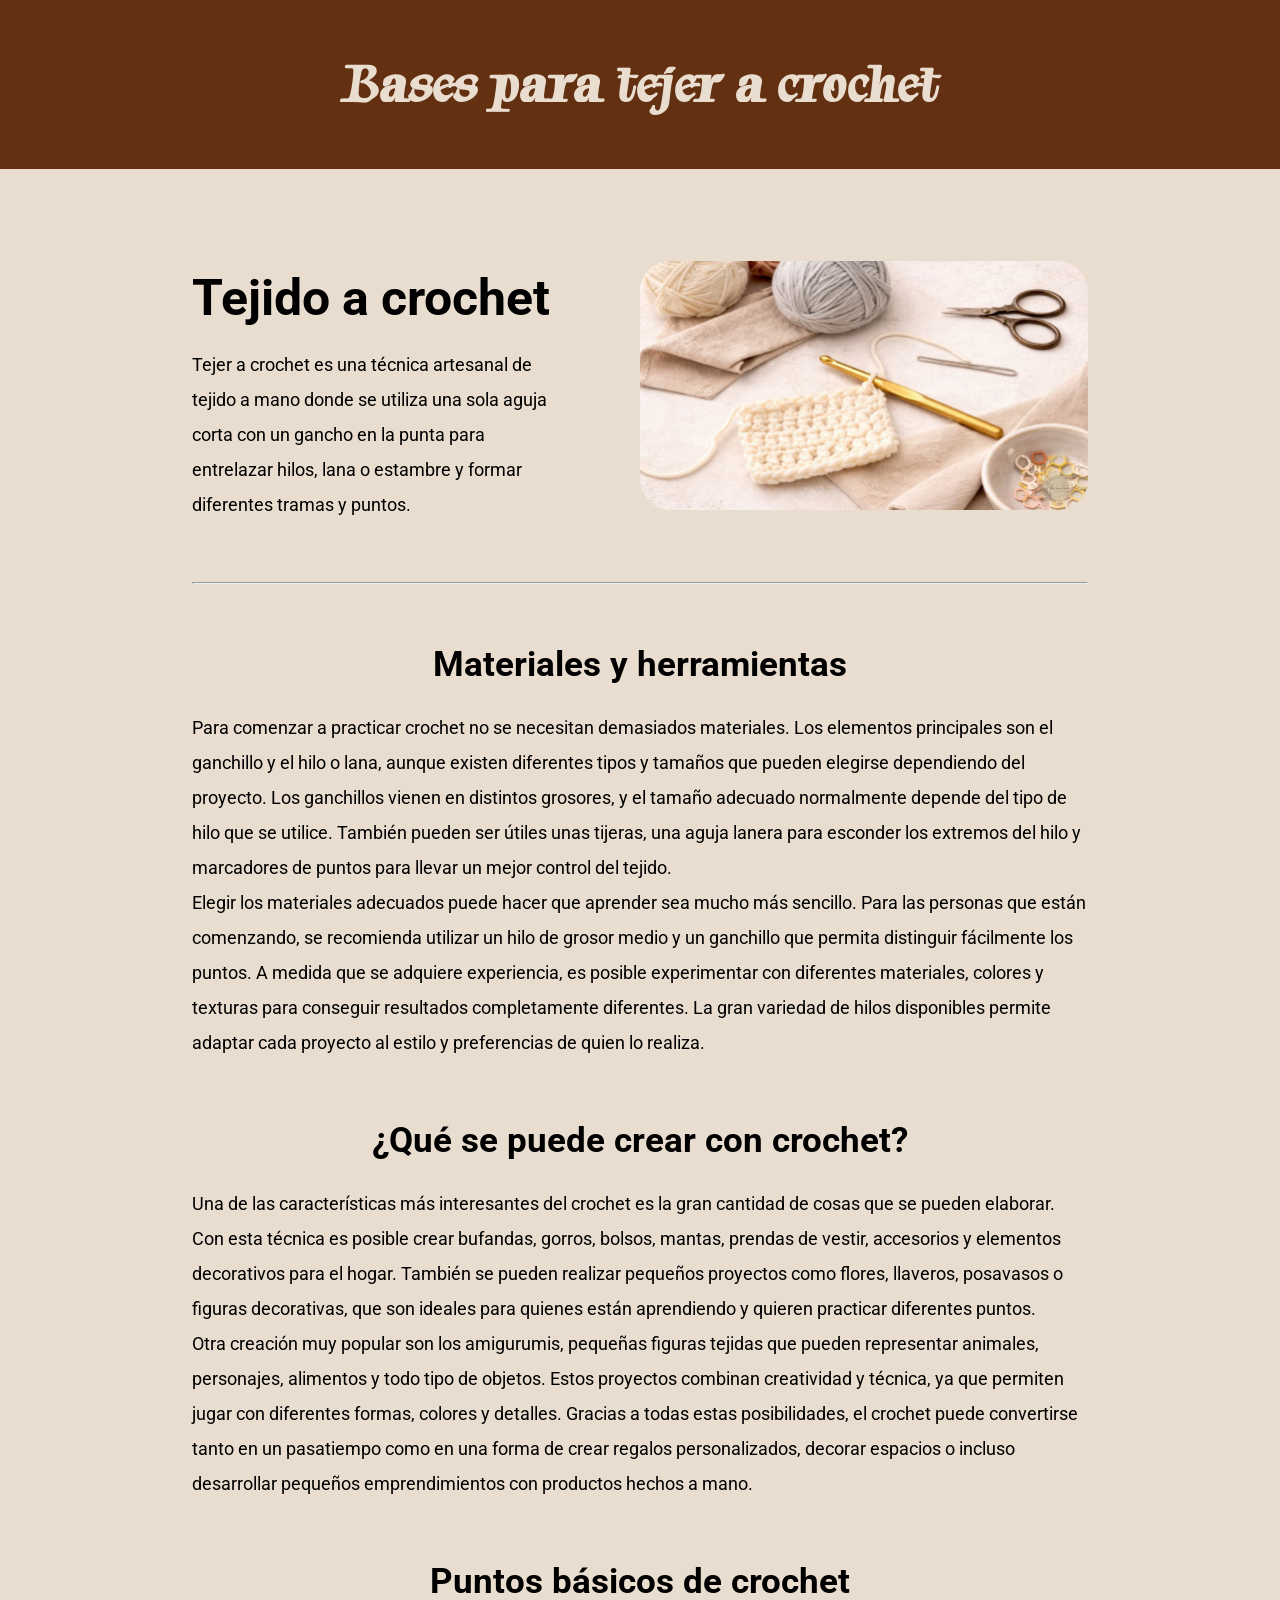
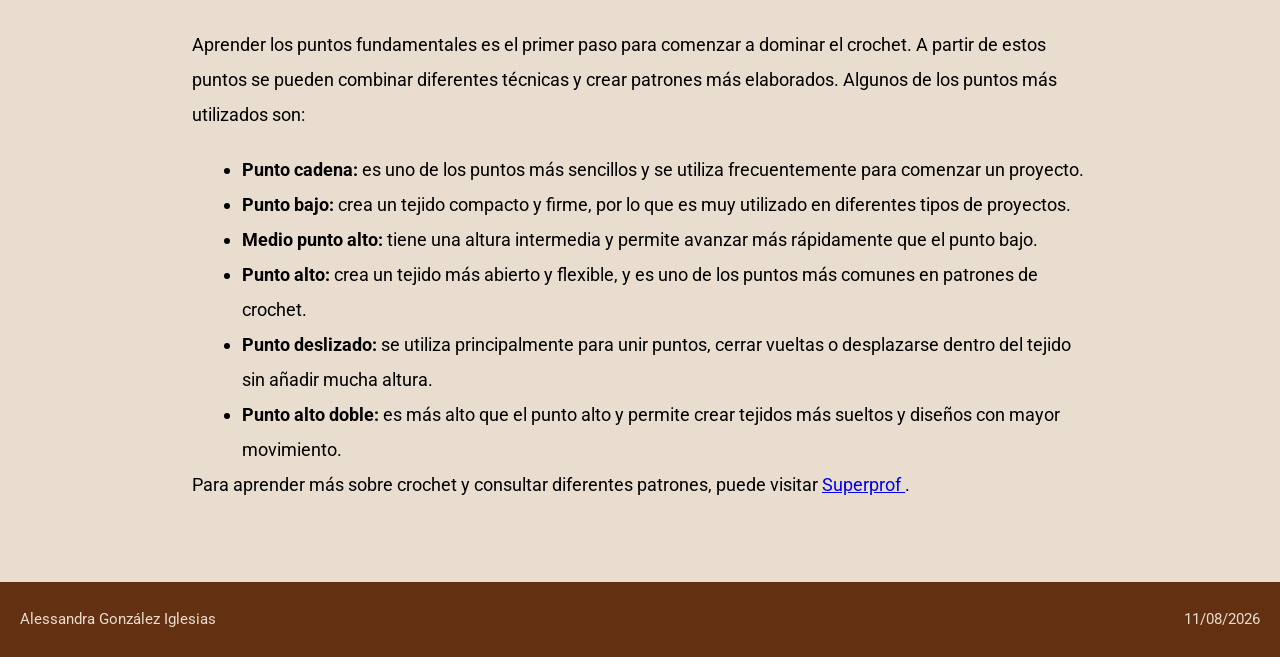
<file: Tarea1/index.html>
<!DOCTYPE html>
<html lang="es">

<head>
  <meta charset="UTF-8">
  <meta name="viewport" content="width=device-width, initial-scale=1.0">
  <title>Crochet</title>
  <link rel="stylesheet" href="style.css">
  <link rel="preconnect" href="https://fonts.googleapis.com">
  <link rel="preconnect" href="https://fonts.gstatic.com" crossorigin>
  <link
    href="https://fonts.googleapis.com/css2?family=Roboto:ital,wdth,wght@0,75..100,100..900;1,75..100,100..900&family=Tapestry&display=swap"
    rel="stylesheet">
</head>

<body>
  <header>
    <h1 class="title">Bases para tejer a crochet</h1>
  </header>

  <main>
    <section class="headline-section">
      <div class="headline">
        <h2 class="subtitle">Tejido a crochet</h2>
        <p>Tejer a crochet es una técnica artesanal de tejido a mano donde se utiliza una sola aguja corta con un gancho
          en la punta para entrelazar hilos, lana o estambre y formar diferentes tramas y puntos.</p>
      </div>
      <img src="crochet.jpg" alt="herramientas de crochet">
    </section>
    <hr>
    <section>
      <h3 class="section-subtitle">Materiales y herramientas</h3>
      <p>Para comenzar a practicar crochet no se necesitan demasiados materiales. Los elementos principales son el
        ganchillo y el hilo o lana, aunque existen diferentes tipos y tamaños que pueden elegirse dependiendo del
        proyecto. Los ganchillos vienen en distintos grosores, y el tamaño adecuado normalmente depende del tipo de hilo
        que se utilice. También pueden ser útiles unas tijeras, una aguja lanera para esconder los extremos del hilo y
        marcadores de puntos para llevar un mejor control del tejido.</p>
      <p>Elegir los materiales adecuados puede hacer que aprender sea mucho más sencillo. Para las personas que están
        comenzando, se recomienda utilizar un hilo de grosor medio y un ganchillo que permita distinguir fácilmente los
        puntos. A medida que se adquiere experiencia, es posible experimentar con diferentes materiales, colores y
        texturas para conseguir resultados completamente diferentes. La gran variedad de hilos disponibles permite
        adaptar cada proyecto al estilo y preferencias de quien lo realiza.</p>
    </section>

    <section>
      <h3 class="section-subtitle">¿Qué se puede crear con crochet?</h3>
      <p>Una de las características más interesantes del crochet es la gran cantidad de cosas que se pueden elaborar.
        Con esta técnica es posible crear bufandas, gorros, bolsos, mantas, prendas de vestir, accesorios y elementos
        decorativos para el hogar. También se pueden realizar pequeños proyectos como flores, llaveros, posavasos o
        figuras decorativas, que son ideales para quienes están aprendiendo y quieren practicar diferentes puntos.</p>
      <p>Otra creación muy popular son los amigurumis, pequeñas figuras tejidas que pueden representar animales,
        personajes, alimentos y todo tipo de objetos. Estos proyectos combinan creatividad y técnica, ya que permiten
        jugar con diferentes formas, colores y detalles. Gracias a todas estas posibilidades, el crochet puede
        convertirse tanto en un pasatiempo como en una forma de crear regalos personalizados, decorar espacios o incluso
        desarrollar pequeños emprendimientos con productos hechos a mano.</p>
    </section>

    <section>
      <h3 class="section-subtitle">Puntos básicos de crochet</h3>
      <p>Aprender los puntos fundamentales es el primer paso para comenzar a dominar el crochet. A partir de estos
        puntos se pueden combinar diferentes técnicas y crear patrones más elaborados. Algunos de los puntos más
        utilizados son:</p>
      <ul>
        <li><strong>Punto cadena:</strong> es uno de los puntos más sencillos y se utiliza frecuentemente para comenzar
          un proyecto.</li>
        <li><strong>Punto bajo:</strong> crea un tejido compacto y firme, por lo que es muy utilizado en diferentes
          tipos de proyectos.
        </li>
        <li><strong>Medio punto alto:</strong> tiene una altura intermedia y permite avanzar más rápidamente que el
          punto bajo.</li>
        <li><strong>Punto alto:</strong> crea un tejido más abierto y flexible, y es uno de los puntos más comunes en
          patrones de
          crochet.</li>
        <li><strong>Punto deslizado:</strong> se utiliza principalmente para unir puntos, cerrar vueltas o desplazarse
          dentro del tejido
          sin añadir mucha altura.</li>
        <li><strong>Punto alto doble:</strong> es más alto que el punto alto y permite crear tejidos más sueltos y
          diseños con mayor
          movimiento.</li>
      </ul>

      <p>
        Para aprender más sobre crochet y consultar diferentes patrones,
        puede visitar
        <a href="https://www.superprof.cl/blog/tejer-crochet-principiantes/" target="_blank" rel="noopener noreferrer">
          Superprof
        </a>.
      </p>
    </section>
  </main>

  <footer>
    <p>Alessandra González Iglesias</p>
    <p>11/08/2026</p>
  </footer>
</body>

</html>
</file>
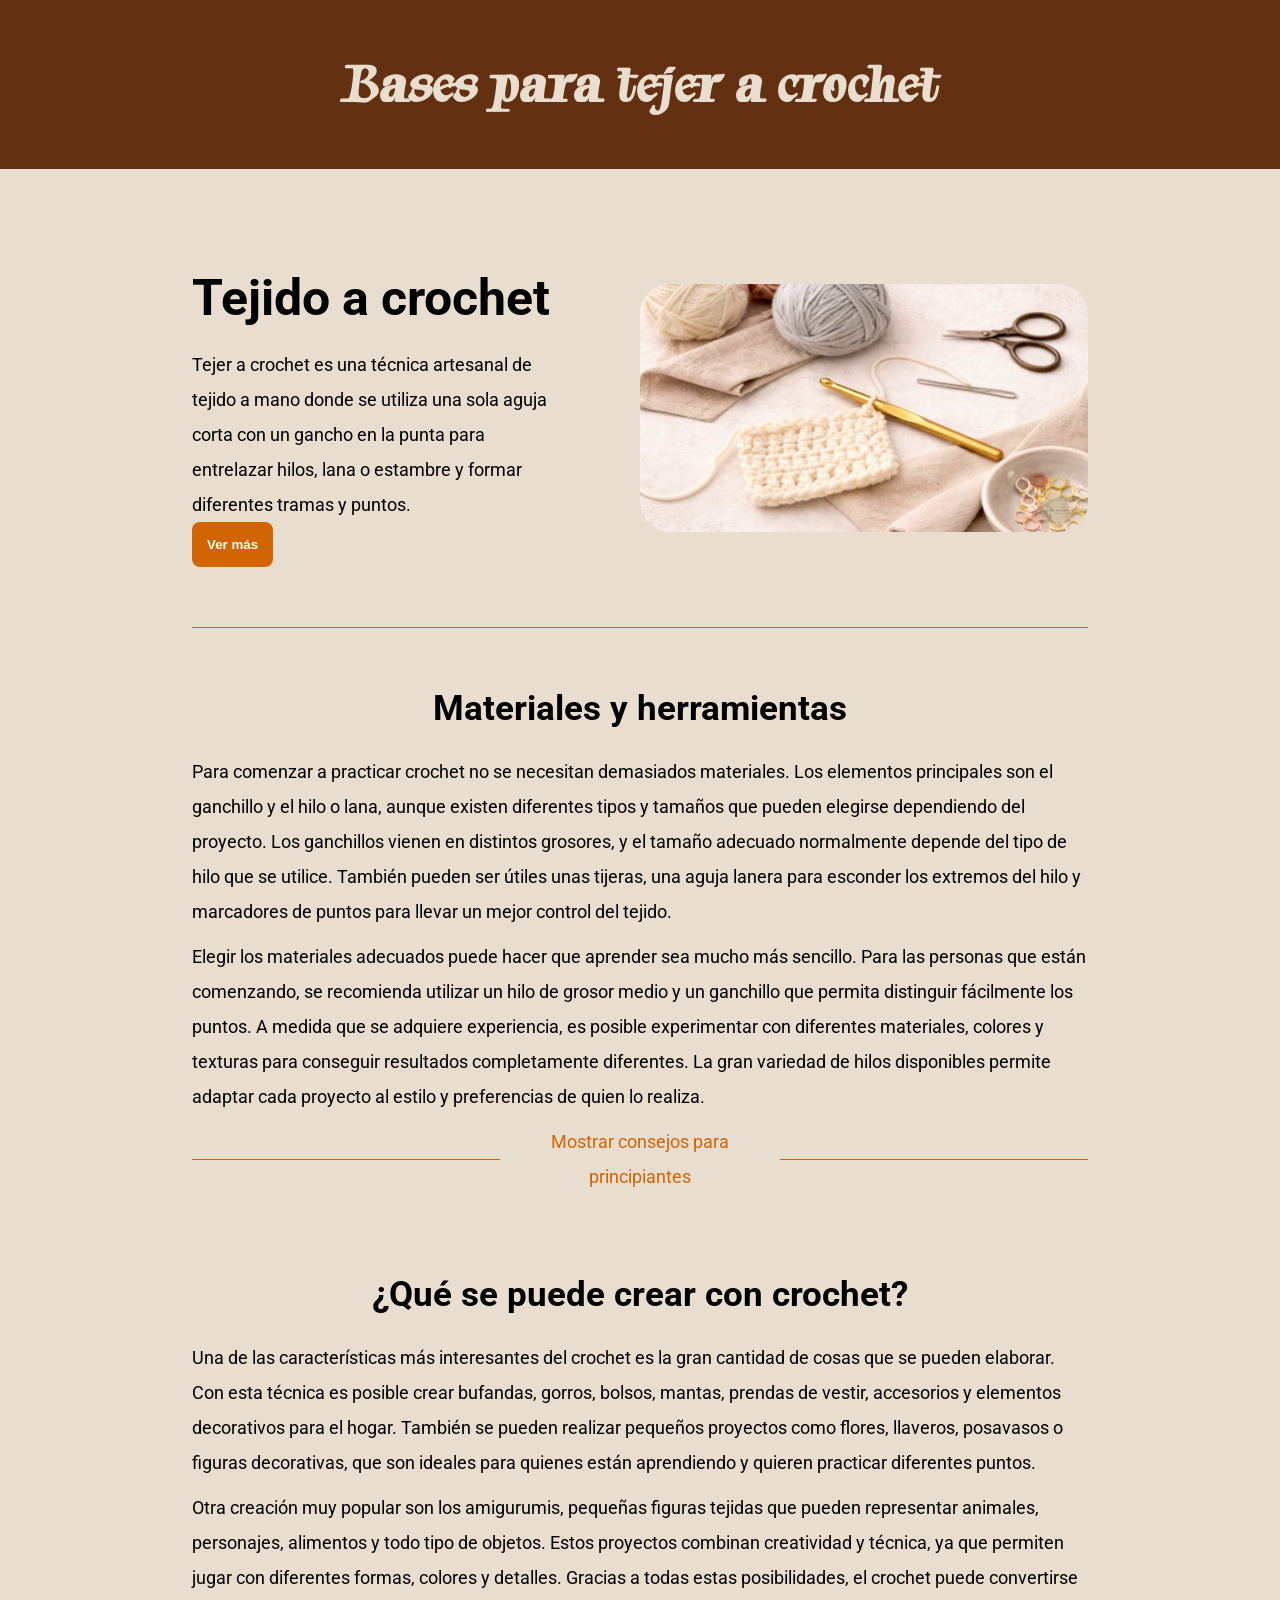
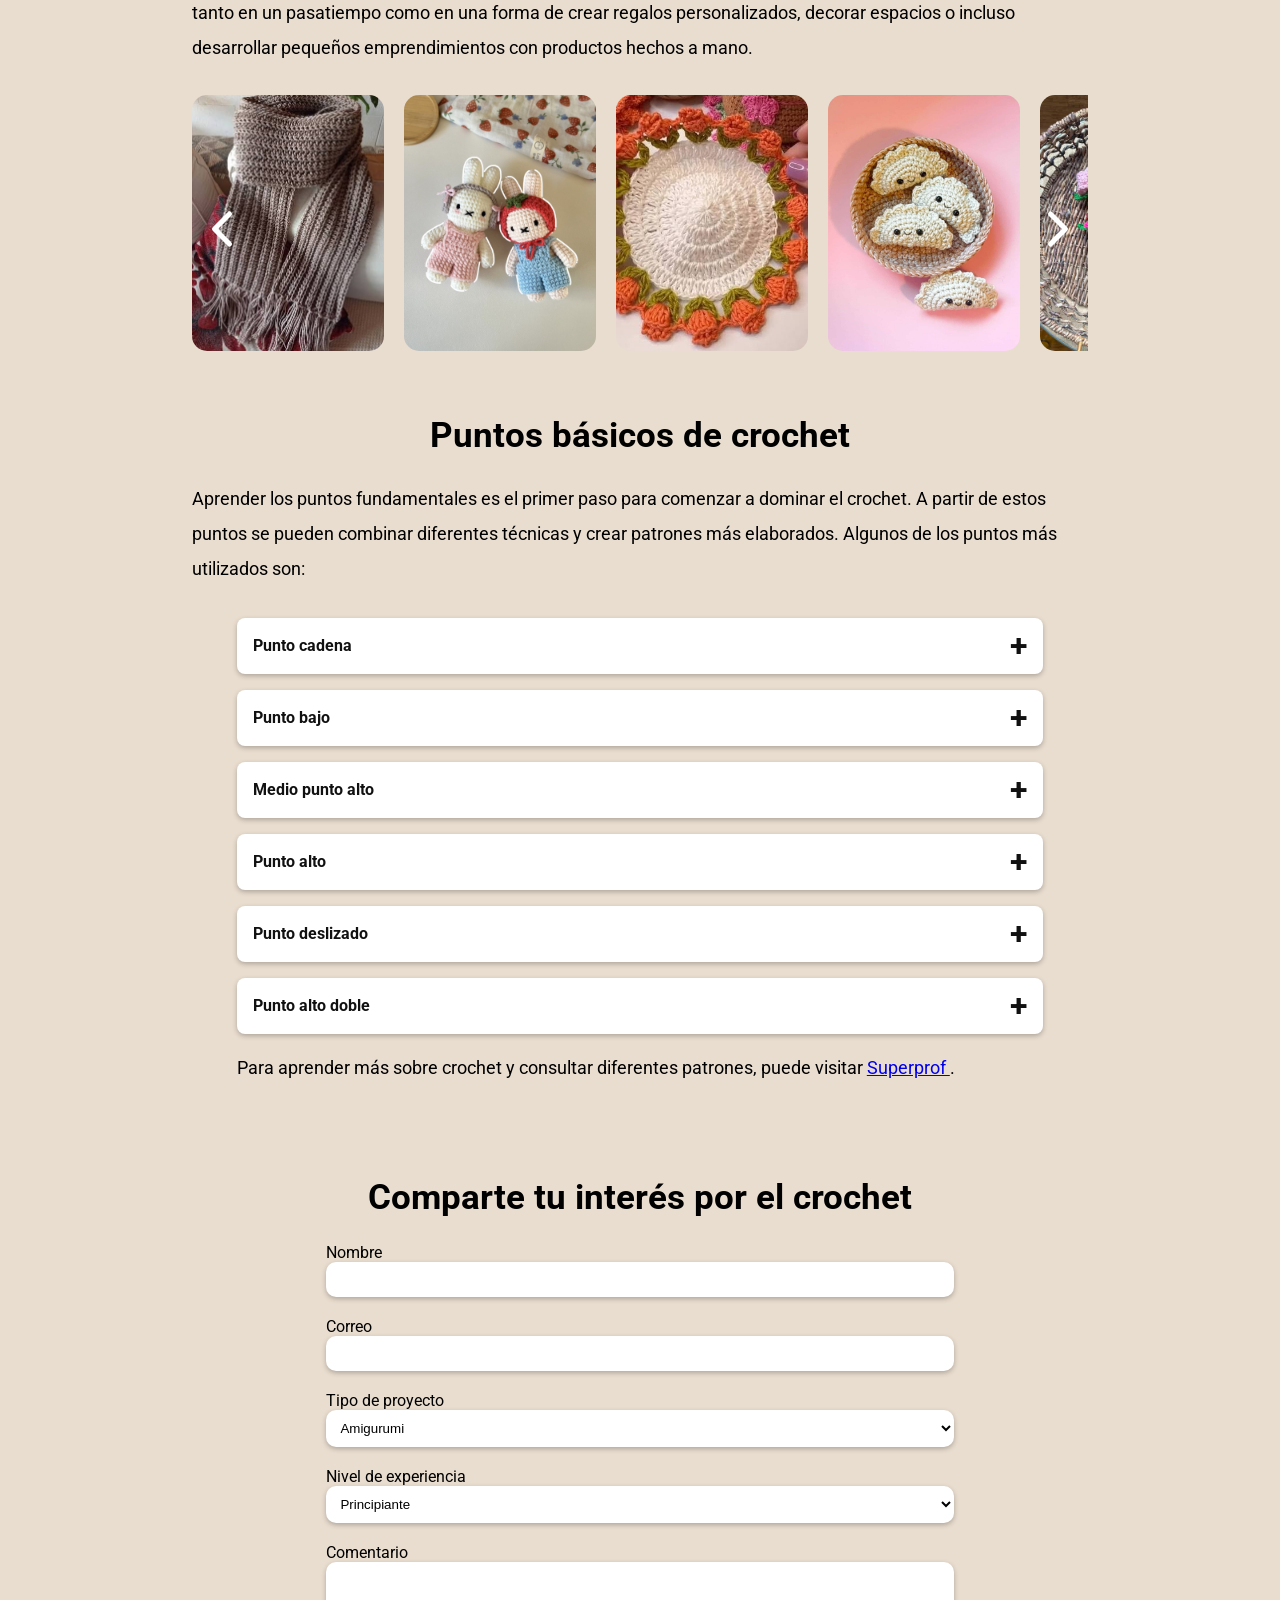
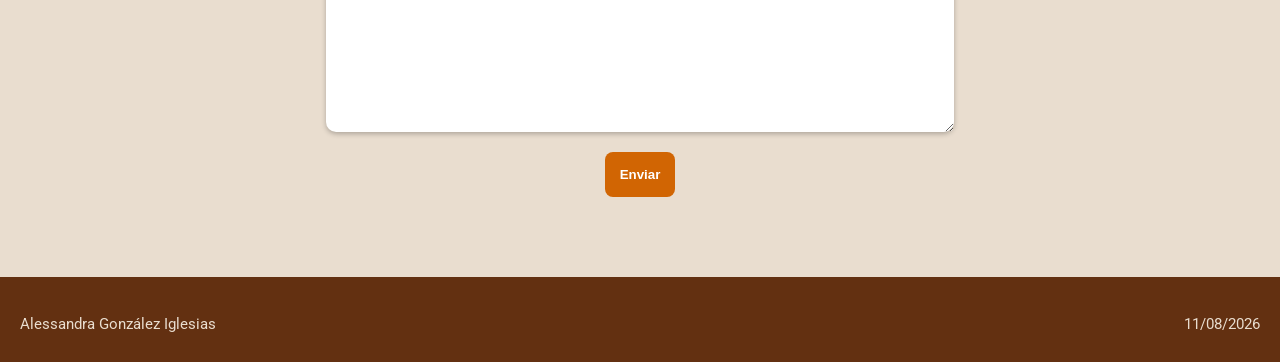
<file: Tarea2/index.html>
<!DOCTYPE html>
<html lang="es">

<head>
  <meta charset="UTF-8">
  <meta name="viewport" content="width=device-width, initial-scale=1.0">
  <title>Crochet</title>
  <link rel="stylesheet" href="style.css">
  <link rel="preconnect" href="https://fonts.googleapis.com">
  <link rel="preconnect" href="https://fonts.gstatic.com" crossorigin>
  <link
    href="https://fonts.googleapis.com/css2?family=Roboto:ital,wdth,wght@0,75..100,100..900;1,75..100,100..900&family=Tapestry&display=swap"
    rel="stylesheet">
</head>

<body>
  <header>
    <h1 class="title">Bases para tejer a crochet</h1>
  </header>

  <main>
    <section class="headline-section">
      <div class="headline">
        <h2 class="subtitle">Tejido a crochet</h2>
        <p>Tejer a crochet es una técnica artesanal de tejido a mano donde se utiliza una sola aguja corta con un gancho
          en la punta para entrelazar hilos, lana o estambre y formar diferentes tramas y puntos.</p>
        <button class="button" id="did-you-know-button">Ver más</button>
      </div>
      <img src="crochet.jpg" alt="herramientas de crochet">
    </section>
    <div class="division-line main-line"></div>
    <section>
      <h3 class="section-subtitle">Materiales y herramientas</h3>
      <p>Para comenzar a practicar crochet no se necesitan demasiados materiales. Los elementos principales son el
        ganchillo y el hilo o lana, aunque existen diferentes tipos y tamaños que pueden elegirse dependiendo del
        proyecto. Los ganchillos vienen en distintos grosores, y el tamaño adecuado normalmente depende del tipo de hilo
        que se utilice. También pueden ser útiles unas tijeras, una aguja lanera para esconder los extremos del hilo y
        marcadores de puntos para llevar un mejor control del tejido.</p>
      <p>Elegir los materiales adecuados puede hacer que aprender sea mucho más sencillo. Para las personas que están
        comenzando, se recomienda utilizar un hilo de grosor medio y un ganchillo que permita distinguir fácilmente los
        puntos. A medida que se adquiere experiencia, es posible experimentar con diferentes materiales, colores y
        texturas para conseguir resultados completamente diferentes. La gran variedad de hilos disponibles permite
        adaptar cada proyecto al estilo y preferencias de quien lo realiza.</p>
      <div class="show-hide-section">
        <div class="division-line"></div>
        <p id="show-hide-button">Mostrar consejos para principiantes</p>
        <div class="division-line"></div>
      </div>
      <div class="additional-info">
        <p>Al comenzar a tejer a crochet, es recomendable elegir materiales que faciliten el aprendizaje. Un hilo de
          grosor medio y de un color claro permite distinguir mejor los puntos y reconocer con mayor facilidad cualquier
          error mientras se practica. También es importante utilizar un ganchillo del tamaño adecuado para el hilo, ya
          que esto ayuda a trabajar de manera más cómoda y a mantener los puntos uniformes.</p>
        <p>Durante los primeros proyectos es mejor comenzar con diseños sencillos que permitan practicar los puntos
          básicos y acostumbrarse a controlar la tensión del hilo. No es necesario que los primeros tejidos queden
          perfectos; mantener una tensión constante requiere práctica y mejora poco a poco con la experiencia.</p>
        <p>También puede ser útil tener a mano marcadores de puntos, especialmente al trabajar en círculos o proyectos
          con varias vueltas. Por último, elegir un proyecto pequeño y de interés personal puede hacer que el proceso de
          aprendizaje sea más entretenido y motivador.</p>
      </div>
    </section>

    <section>
      <h3 class="section-subtitle">¿Qué se puede crear con crochet?</h3>
      <p>Una de las características más interesantes del crochet es la gran cantidad de cosas que se pueden elaborar.
        Con esta técnica es posible crear bufandas, gorros, bolsos, mantas, prendas de vestir, accesorios y elementos
        decorativos para el hogar. También se pueden realizar pequeños proyectos como flores, llaveros, posavasos o
        figuras decorativas, que son ideales para quienes están aprendiendo y quieren practicar diferentes puntos.</p>
      <p>Otra creación muy popular son los amigurumis, pequeñas figuras tejidas que pueden representar animales,
        personajes, alimentos y todo tipo de objetos. Estos proyectos combinan creatividad y técnica, ya que permiten
        jugar con diferentes formas, colores y detalles. Gracias a todas estas posibilidades, el crochet puede
        convertirse tanto en un pasatiempo como en una forma de crear regalos personalizados, decorar espacios o incluso
        desarrollar pequeños emprendimientos con productos hechos a mano.</p>

      <div class="slider">
        <div class="slider-button slider-button-left">
          <svg xmlns="http://www.w3.org/2000/svg" width="60" height="60" viewBox="0 0 24 24" fill="none"
            stroke="#ffffff" stroke-width="2" stroke-linecap="round" stroke-linejoin="round"
            class="lucide lucide-chevron-left-icon lucide-chevron-left">
            <path d="m15 18-6-6 6-6" />
          </svg>
        </div>
        <div class="sliderWrapper">
          <div class="sliderItem">
            <img class="sliderImg" src="images/bufanda.jpg" alt="bufanda hecha con crochet">
          </div>

          <div class="sliderItem">
            <img class="sliderImg" src="images/amigurumi.jpg" alt="amigurumi hecho con crochet">
          </div>

          <div class="sliderItem">
            <img class="sliderImg" src="images/decoracion.jpg" alt="decoracion hecha con crochet">
          </div>

          <div class="sliderItem">
            <img class="sliderImg" src="images/dumpling.jpg" alt="dumplings hechos con crochet">
          </div>

          <div class="sliderItem">
            <img class="sliderImg" src="images/flores.jpg" alt="flores hechas con crochet">
          </div>

          <div class="sliderItem">
            <img class="sliderImg" src="images/gorro.jpg" alt="gorro hecho con crochet">
          </div>

          <div class="sliderItem">
            <img class="sliderImg" src="images/manta.avif" alt="manta hecha con crochet">
          </div>

          <div class="sliderItem">
            <img class="sliderImg" src="images/prendas.jpg" alt="prendas hechas con crochet">
          </div>
        </div>
        <div class="slider-button slider-button-right">
          <svg xmlns="http://www.w3.org/2000/svg" width="60" height="60" viewBox="0 0 24 24" fill="none"
            stroke="#ffffff" stroke-width="2" stroke-linecap="round" stroke-linejoin="round"
            class="lucide lucide-chevron-right-icon lucide-chevron-right">
            <path d="m9 18 6-6-6-6" />
          </svg>
        </div>
      </div>
    </section>

    <section>
      <h3 class="section-subtitle">Puntos básicos de crochet</h3>
      <p>Aprender los puntos fundamentales es el primer paso para comenzar a dominar el crochet. A partir de estos
        puntos se pueden combinar diferentes técnicas y crear patrones más elaborados. Algunos de los puntos más
        utilizados son:</p>

      <div class="accordion">
        <div class="accordion-item">
          <div class="accordion-item-header">
            Punto cadena
          </div>
          <div class="accordion-item-body">
            <div class="accordion-item-body-content">
              El punto cadena es uno de los puntos fundamentales del crochet y suele ser el primero que se aprende. Se
              utiliza principalmente para comenzar muchos proyectos y para crear la base sobre la que se trabajarán
              otros puntos. Al repetirse varias veces, forma una pequeña cadena de eslabones que puede utilizarse
              también para crear espacios dentro de un patrón.
            </div>
          </div>
        </div>

        <div class="accordion-item">
          <div class="accordion-item-header">
            Punto bajo
          </div>
          <div class="accordion-item-body">
            <div class="accordion-item-body-content">
              El punto bajo produce un tejido compacto y firme, por lo que es muy utilizado en proyectos que necesitan
              mantener su forma. Es uno de los puntos más sencillos y versátiles, y aparece con frecuencia en
              amigurumis, bolsos, accesorios y diferentes tipos de prendas. Al tener poca altura, permite crear tejidos
              con bastante densidad.
            </div>
          </div>
        </div>

        <div class="accordion-item">
          <div class="accordion-item-header">
            Medio punto alto
          </div>
          <div class="accordion-item-body">
            <div class="accordion-item-body-content">
              El medio punto alto tiene una altura intermedia entre el punto bajo y el punto alto. Permite avanzar más
              rápidamente por una fila sin crear un tejido demasiado abierto. Es útil para prendas, mantas, gorros y
              otros proyectos en los que se busca un equilibrio entre densidad y flexibilidad.
            </div>
          </div>
        </div>

        <div class="accordion-item">
          <div class="accordion-item-header">
            Punto alto
          </div>
          <div class="accordion-item-body">
            <div class="accordion-item-body-content">
              El punto alto es uno de los puntos más utilizados en patrones de crochet. Su mayor altura permite avanzar
              rápidamente y produce un tejido más abierto y flexible que el punto bajo. Puede utilizarse para crear
              prendas, mantas, bufandas y diferentes diseños, además de combinarse con otros puntos para formar patrones
              decorativos.
            </div>
          </div>
        </div>

        <div class="accordion-item">
          <div class="accordion-item-header">
            Punto deslizado
          </div>
          <div class="accordion-item-body">
            <div class="accordion-item-body-content">
              El punto deslizado es un punto corto que prácticamente no añade altura al tejido. Se utiliza
              principalmente para unir puntos, cerrar vueltas y desplazarse de una parte del tejido a otra. También
              puede utilizarse para crear bordes o acabados y para trabajar determinados detalles en un proyecto.
            </div>
          </div>
        </div>

        <div class="accordion-item">
          <div class="accordion-item-header">
            Punto alto doble
          </div>
          <div class="accordion-item-body">
            <div class="accordion-item-body-content">
              El punto alto doble es un punto de mayor altura que permite crear tejidos más sueltos y con mayor
              movimiento. Debido a su tamaño, permite avanzar rápidamente y es especialmente útil en proyectos donde se
              busca una textura más abierta. También puede combinarse con otros puntos para crear diseños, formas y
              patrones decorativos.
            </div>
          </div>
        </div>

        <p>
          Para aprender más sobre crochet y consultar diferentes patrones,
          puede visitar
          <a href="https://www.superprof.cl/blog/tejer-crochet-principiantes/" target="_blank"
            rel="noopener noreferrer">
            Superprof
          </a>.
        </p>
    </section>

    <div class="modal-container">
      <div class="modal">
        <button class="modal-close-button">
          <svg xmlns="http://www.w3.org/2000/svg" width="24" height="24" viewBox="0 0 24 24" fill="none"
            stroke="currentColor" stroke-width="2" stroke-linecap="round" stroke-linejoin="round"
            class="lucide lucide-x-icon lucide-x">
            <path d="M18 6 6 18" />
            <path d="m6 6 12 12" />
          </svg>
        </button>
        <h4 class="modal-title">¿Sabías que...?</h4>
        <p>
          El crochet es una técnica que tiene una gran variedad de posibilidades y no se limita únicamente a la creación
          de prendas. A lo largo del tiempo se han utilizado diferentes materiales para tejer, como algodón, lana, seda,
          lino y fibras sintéticas, lo que permite obtener diferentes texturas y acabados.
        </p>
        <p>
          Una de las formas más populares de crochet son los amigurumis, pequeñas figuras tejidas que pueden representar
          animales, personajes, alimentos u objetos. Esta técnica se caracteriza por permitir crear figuras
          tridimensionales utilizando diferentes puntos, colores y formas.
        </p>
        <p>
          Además, pequeños cambios en el tipo de hilo, el tamaño del ganchillo o la tensión con la que se teje pueden
          cambiar considerablemente el resultado final. Por esta razón, incluso utilizando el mismo patrón, dos personas
          pueden obtener tejidos con apariencias y texturas diferentes.
        </p>
      </div>
    </div>

    <section class="form-section">
      <h3 class="section-subtitle">Comparte tu interés por el crochet</h3>
      <form action="/enviar-respuesta" class="share-crochet-form">
        <div class="form-container">
          <label for="form-name">Nombre</label>
          <input type="text" id="form-name" required>
        </div>
        <div class="form-container">
          <label for="form-email">Correo</label>
          <input type="email" id="form-email" required>
        </div>
        <div class="form-container">
          <label for="form-project-type">Tipo de proyecto</label>
          <select name="form-project-type" id="form-project-type">
            <option value="amigurumi">Amigurumi</option>
            <option value="prenda-vestir">Prenda de vestir</option>
            <option value="accesorio">Accesorio</option>
            <option value="decoracion">Decoración</option>
            <option value="otro">Otro</option>
          </select>
        </div>
        <div class="form-container">
          <label for="form-xp-level">Nivel de experiencia</label>
          <select name="form-xp-level" id="form-xp-level">
            <option value="principiante">Principiante</option>
            <option value="intermedio">Intermedio</option>
            <option value="avanzado">Avanzado</option>
          </select>
        </div>
        <div class="form-container">
          <label for="form-comment">Comentario</label>
          <textarea name="" id="form-comment" rows="10" cols="10" class=""></textarea>
        </div>
        <button type="submit" class="button">Enviar</button>
      </form>
    </section>
  </main>

  <footer>
    <p>Alessandra González Iglesias</p>
    <p>11/08/2026</p>
  </footer>
  <script src="app.js"></script>
</body>

</html>
</file>
<file: Tarea1/style.css>
* {
    margin: 0;
    padding: 0;
    box-sizing: border-box;
}

body {
    font-family: "Roboto", sans-serif;
    background-color: #e9ddcf;
    display: flex;
    flex-direction: column;
    align-items: center;
}

main {
    padding: 80px 0px;
    width: 70%;
    margin: 0;
    display: flex;
    flex-direction: column;
    gap: 60px;
}

p, li {
    font-size: 18px;
    line-height: 35px;
}

header {
    display: flex;
    justify-content: center;
    padding: 50px;
    background-color: #633011;
    width: 100%;
}

.title {
    font-family: "Tapestry", sans-serif;
    font-size: 55px;
    color: #e9ddcf;
}

.headline-section {
    display: flex;
    justify-content: center;
    align-items: center;
    gap: 90px;
}

@media screen and (max-width: 768px) {
    .headline-section {
        flex-direction: column;
    }
}

.headline-section img {
    width: 35vw;
    border-radius: 30px;
}

.subtitle {
    font-size: 50px;
    padding: 0px;
    margin: 20px 0;
}

.section-subtitle {
    font-size: 35px;
    text-align: center;
    margin-bottom: 25px;
}

ul {
    padding-top: 20px;
    padding-left: 50px;
}

footer {
    background-color: #633011;
    color: #e9ddcf;
    display: flex;
    justify-content: space-between;
    padding: 20px;
    width: 100%;
}

footer p {
    font-size: 15px;
}
</file>
<file: Tarea2/style.css>
:root {
    --primary-color: #e9ddcf;
    --secondary-color: #633011;
    --accent-color: #d16503;
}

* {
    margin: 0;
    padding: 0;
    box-sizing: border-box;
}

body {
    font-family: "Roboto", sans-serif;
    background-color: var(--primary-color);
    display: flex;
    flex-direction: column;
    align-items: center;
}

main {
    padding: 80px 0px;
    width: 70%;
    margin: 0;
    display: flex;
    flex-direction: column;
    gap: 60px;
}

p, li {
    font-size: 18px;
    line-height: 35px;
}

p {
    margin-top: 10px;
}

header {
    display: flex;
    justify-content: center;
    padding: 50px;
    background-color: var(--secondary-color);
    width: 100%;
}

.title {
    font-family: "Tapestry", sans-serif;
    font-size: 55px;
    color: #e9ddcf;
}

.headline-section {
    display: flex;
    justify-content: center;
    align-items: center;
    gap: 90px;
}

@media screen and (max-width: 768px) {
    .headline-section {
        flex-direction: column;
        align-items: center;
    }

    .headline {
        display: flex;
        flex-direction: column;
        align-items: center;
    }
}

.headline-section img {
    width: 35vw;
    border-radius: 30px;
}

.subtitle {
    font-size: 50px;
    padding: 0px;
    margin: 20px 0;
}

.section-subtitle {
    font-size: 35px;
    text-align: center;
    margin-bottom: 25px;
}

.show-hide-section {
    display: flex;
    justify-content: space-between;
    align-items: center;
    margin-top: 10px;
}

.division-line {
    height: 1px;
    width: 35%;
    background-color: var(--accent-color);
}

.main-line {
    width: 100%;
}

#show-hide-button {
    color: var(--accent-color);
    text-align: center;
    margin: 0;
    cursor: pointer;
}

.additional-info {
    max-height: 0;
    overflow: hidden;
    transition: max-height 0.2s ease-out;
    padding: 10px;
}

.additional-info.active {
    display: block;
    border: 1px solid var(--accent-color);
    box-shadow: rgba(0, 0, 0, 0.24) 0px 3px 8px;

}

.accordion {
    width: 90%;
    max-width: 1000px;
    margin: 2rem auto;
}

.accordion-item {
    background-color: #fff;
    color: #111;
    margin: 1rem 0;
    border-radius: 0.5rem;
    box-shadow: 0 2px 5px 0 rgba(0, 0, 0, 0.25);
}

.accordion-item-header {
    padding: 0.5rem 3rem 0.5rem 1rem;
    min-height: 3.5rem;
    line-height: 1.25rem;
    font-weight: bold;
    display: flex;
    align-items: center;
    position: relative;
    cursor: pointer;
}

.accordion-item-header::after {
    content: "\002B";
    font-size: 2rem;
    position: absolute;
    right: 1rem;
}

.accordion-item-header.active::after {
    content: "\2212";
}

.accordion-item-body {
    max-height: 0;
    overflow: hidden;
    transition: max-height 0.2s ease-out;
}

.accordion-item-body-content {
    padding: 1rem;
    line-height: 1.5rem;
    border-top: 1px solid;
    border-image: linear-gradient(to right, transparent, #000, transparent) 1;
}

.accordion-item-header.active + .accordion-item-body {
    display: block;
}

.button {
    background-color: var(--accent-color);
    padding: 15px;
    color: #fff;
    font-weight: 700;
    border: none;
    border-radius: 8px;
    cursor: pointer;
    width: fit-content;
}

.button:hover {
    background-color: #a65203;
}

.slider {
    display: flex;
    position: relative;
    overflow: hidden;
    margin-top: 30px;
}

.slider-button {
    position: absolute;
    display: flex;
    justify-content: center;
    align-items: center;
    top: 40%;
    cursor: pointer;
    z-index: 1;
}

.slider-button-right {
    right: 0;
}

.sliderWrapper {
    display: flex;
    gap: 20px;
    transition: all 0.6s ease-in-out;
}


.sliderImg {
    width: 15vw;
    border-radius: 15px;
}

.learn-more-section {
    display: flex;
    flex-direction: column;
    align-items: center;
}

.modal-container {
    position: fixed;
    top: 0;
    left: 0;
    height: 100vh;
    width: 100vw;
    background-color: rgba(0, 0, 0, 0.5);
    display: none;
}

.modal {
    position: absolute;
    background-color: #fff;
    padding: 50px;
    width: 70%;
    height: 70%;
    top: 0;
    bottom: 0;
    left: 0;
    right: 0;
    margin: auto;
    display: flex;
    flex-direction: column;
    align-items: center;
    overflow-y: auto;
}

.modal-title {
    font-size: 25px;
    margin-bottom: 20px;
}

.modal-close-button {
    position: absolute;
    top: 2%;
    right: 2%;
    width: 30px;
    height: 30px;
    display: flex;
    justify-content: center;
    align-items: center;
}

.form-section {
    display: flex;
    flex-direction: column;
    align-items: center;
}

.form-container {
    display: flex;
    flex-direction: column;
}

.share-crochet-form {
    display: flex;
    flex-direction: column;
    gap: 20px;
    width: 70%;
}

.share-crochet-form input, .share-crochet-form textarea, .share-crochet-form select {
    padding: 10px;
    border-radius: 10px;
    border: none;
    background-color: #fff;
    box-shadow: 0 2px 5px 0 rgba(0, 0, 0, 0.25);
}

.share-crochet-form button {
    display: block;
    margin: 0 auto;
}

ul {
    padding-top: 20px;
    padding-left: 50px;
}

footer {
    background-color: var(--secondary-color);
    color: #e9ddcf;
    display: flex;
    justify-content: space-between;
    padding: 20px;
    width: 100%;
}

footer p {
    font-size: 15px;
}

.no-scroll {
    overflow: hidden;
}
</file>
